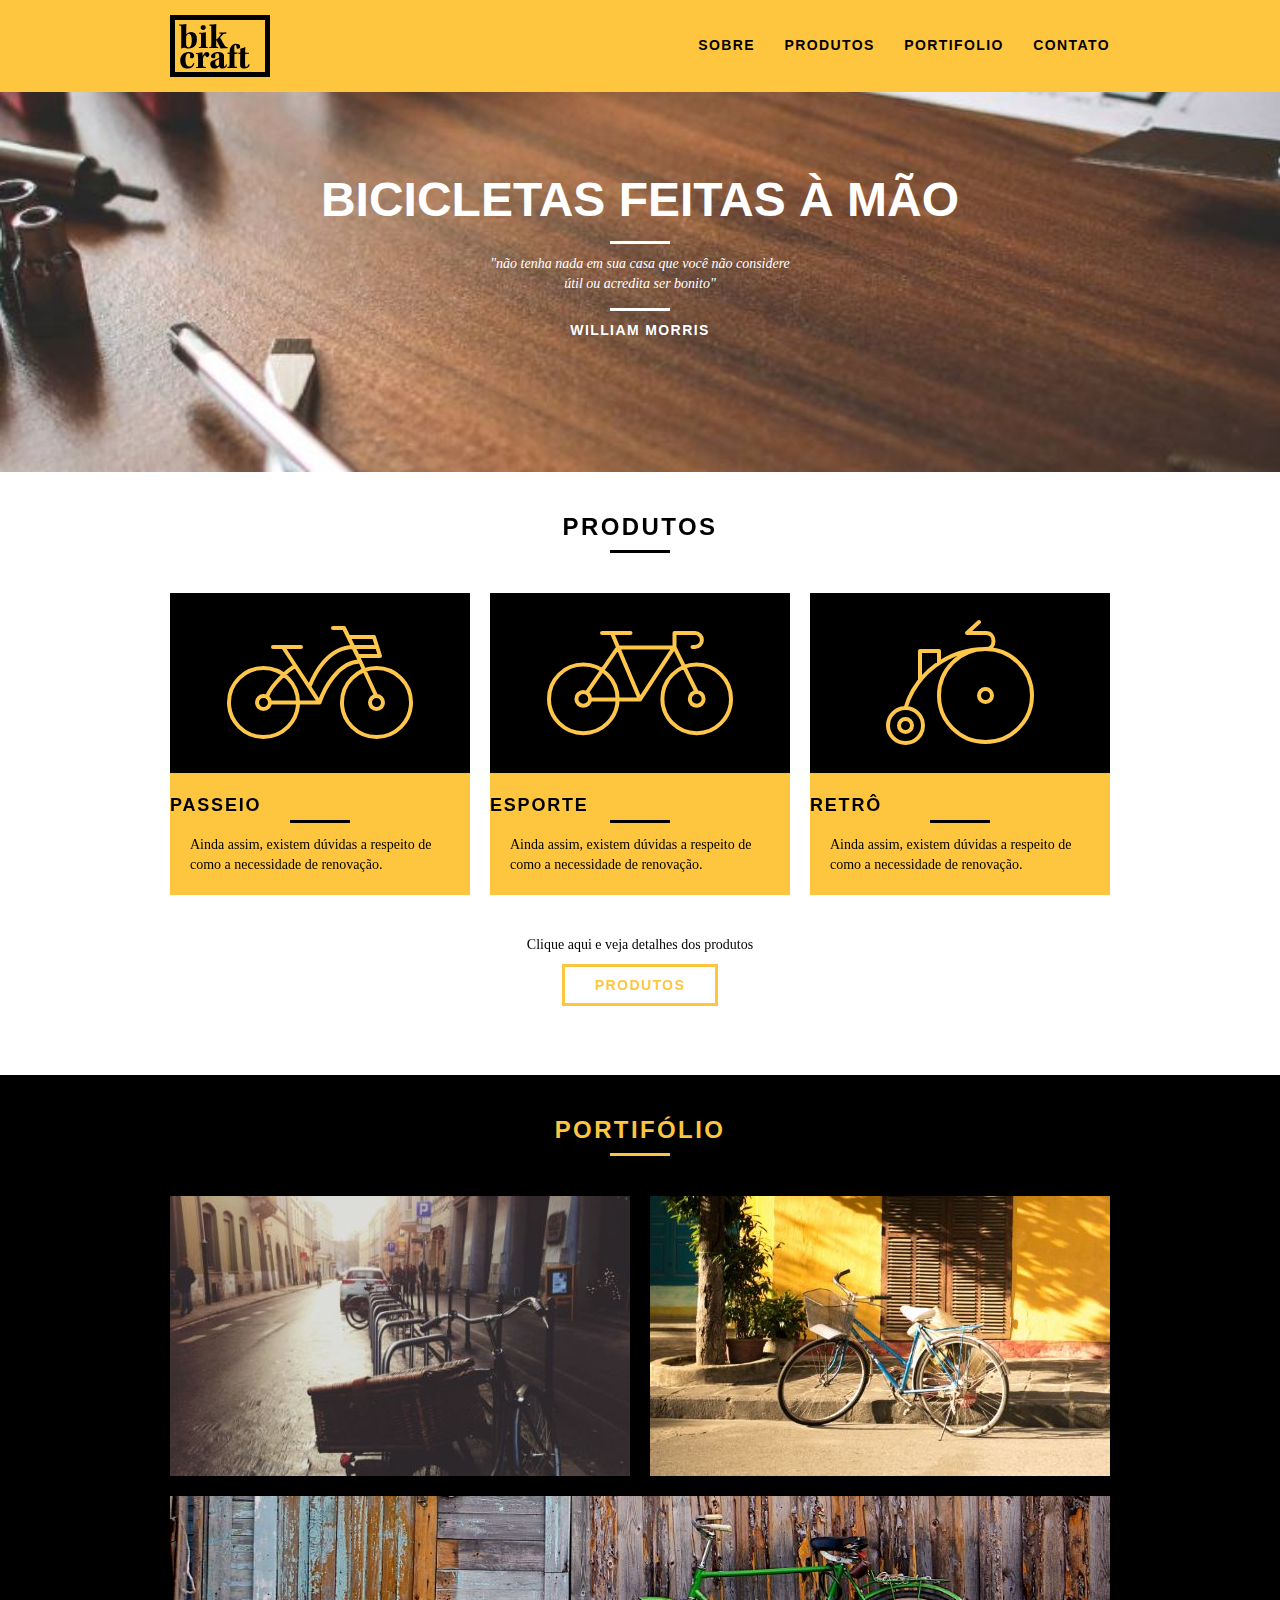
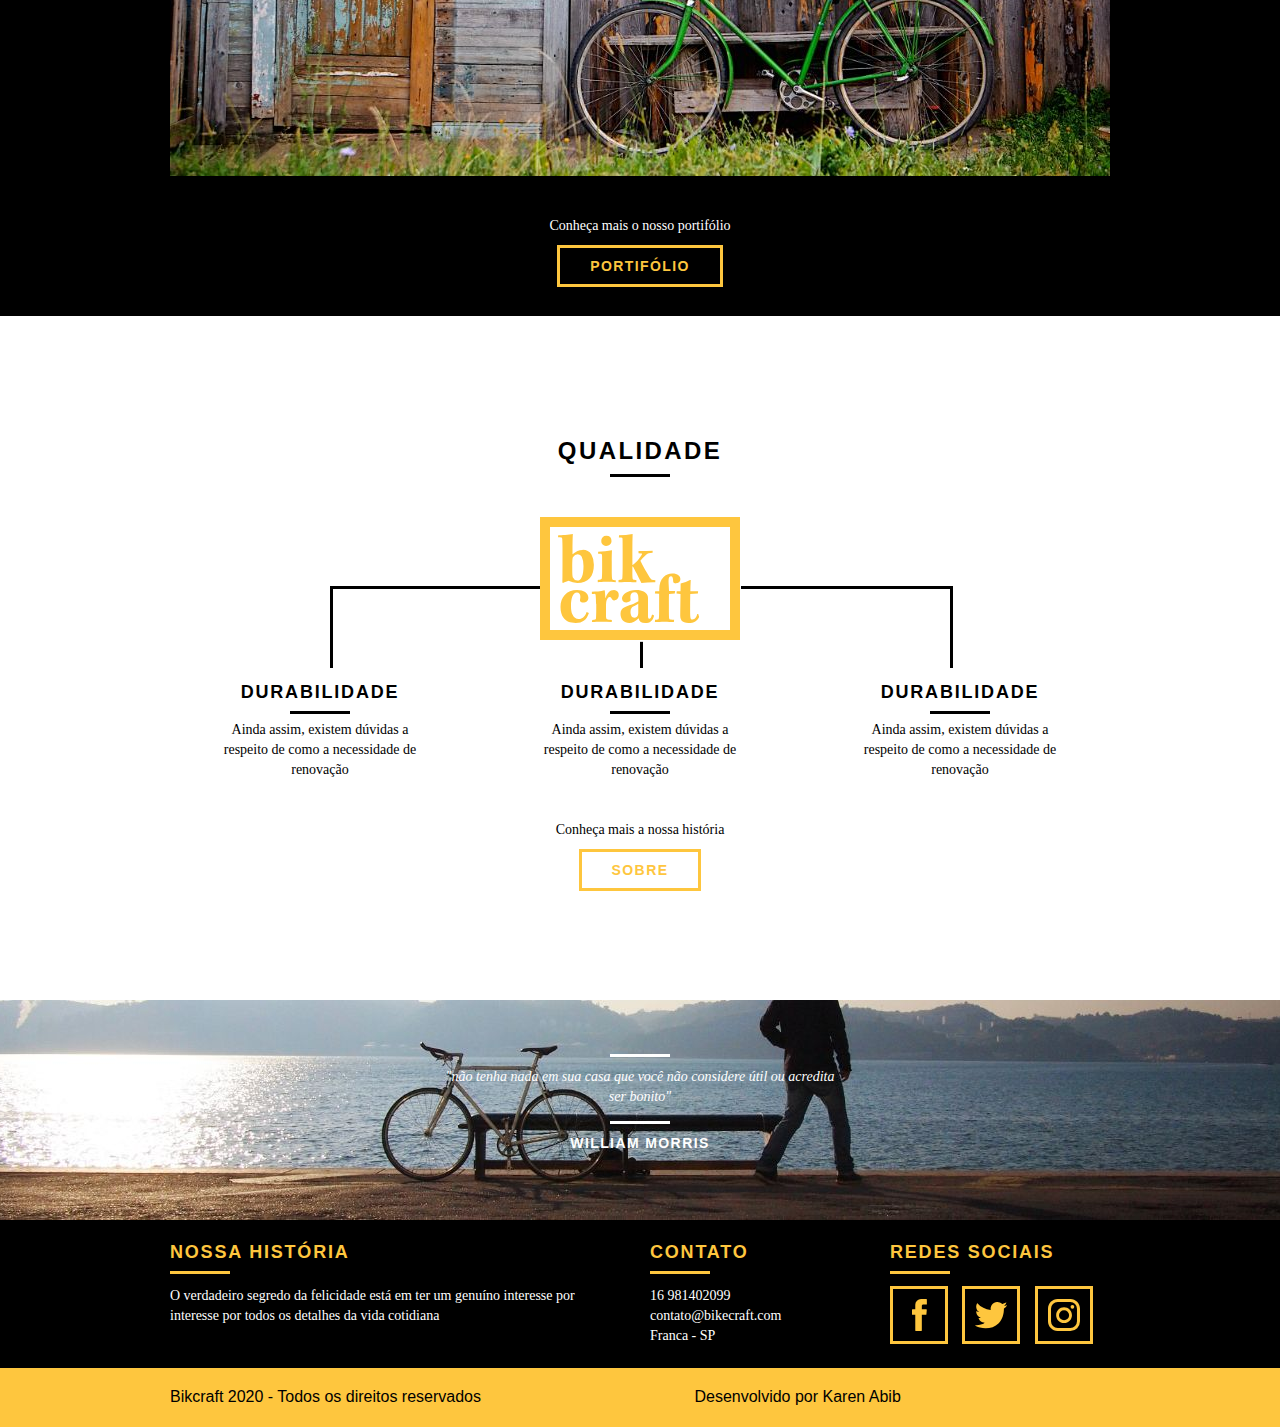
<file: index.html>
<!DOCTYPE html>
<html lang="pt-br">
<head>
    <meta charset="UTF-8">
    <meta name="viewport" content="width=device-width, initial-scale=1.0">
    <title>Bikcraft - Bicicletas Personalizadas</title>
    <meta name="description" content="Compre a sua bicicleta personalizada na Bikcraft. Possuímos modelos Passeio, Retrô e Esporte">

    <meta property="og:type" content="website">
    <meta property="og:title" content="Bikcraft - Bicicletas Personalizadas">
    <meta property="og:description" content="Compre a sua bicicleta personalizada na Bikcraft. Possuímos modelos Passeio, Retrô e Esporte">
    <meta property="og:url" content="http://bikcraft.com">
    <meta property="og:image" content="">

    <link rel="stylesheet" href="css/style.css">
    <script>document.documentElement.classList.add("js")</script>

    <link rel="shortcut icon" href="favicon.ico">

</head>
<body>
    <header class="header">
        <div class="container">
            <a href="index.html" class="grid-4">
                <img src="img/bikcraft.svg" alt="Bikcraft">
            </a>
            <nav class="header_menu grid-12">
                <ul>
                    <li><a href="sobre.html">Sobre</a></li>
                    <li><a href="produtos.html">Produtos</a></li>
                    <li><a href="portifolio.html">Portifolio</a></li>
                    <li><a href="contato.html">Contato</a></li>
                </ul>
            </nav>
        </div>
    </header>

    <section class="introducao"> 
        <div class="container">
            <h1 data-anime="400" class="fadeInDown">Bicicletas Feitas à Mão</h1>
            <blockquote data-anime="800" class="fadeInDown quote-externo">
                <p>"não tenha nada em sua casa que você não considere útil ou acredita ser bonito"</p>
                <cite>WILLIAM MORRIS</cite>
            </blockquote>
            <a data-anime="1200" href="produtos.html" class="btn">Orçamento</a>
        </div>
    </section>
    <section class="produtos container fadeInDown">
        <h2 class="subtitulo">Produtos</h2>
        <ul class="produtos_lista">

            <li class="grid-1-3">
                <div class="produtos_icone">
                <img src="img/produtos/passeio.svg"> 
                </div>
                <h3>Passeio</h3>
                <p>Ainda assim, existem dúvidas a respeito de como a necessidade de renovação.</p>       
            </li>

            <li class="grid-1-3">
                <div class="produtos_icone">
                <img src="img/produtos/esporte.svg"> 
                </div>
                <h3>Esporte</h3>
                <p>Ainda assim, existem dúvidas a respeito de como a necessidade de renovação.</p>       
            </li>

            <li class="grid-1-3">
                <div class="produtos_icone">
                <img src="img/produtos/retro.svg"> 
                </div>
                <h3>Retrô</h3>
                <p>Ainda assim, existem dúvidas a respeito de como a necessidade de renovação.</p>       
            </li>

        </ul>

        <div class="call">
            <p>Clique aqui e veja detalhes dos produtos</p>
            <a href="produtos.html" class="btn btn-preto">Produtos</a>
        </div>
    </section>

    <!--End of Products-->

    <section class="portifolio">
        <div class="container">
            <h2 class="subtitulo">Portifólio</h2>
            <ul class="portifolio_lista">
                <li class="grid-8"><img src="img/portifolio/foto1.jpg" alt="Bicicleta Retro"></li>
                <li class="grid-8"><img src="img/portifolio/foto2.jpg" alt="Bicicleta Passeio"></li>
                <li class="grid-16"><img src="img/portifolio/foto3.jpg" alt="Bicicleta Esporte"></li>
            </ul>
            <div class="call">
                <p>Conheça mais o nosso portifólio</p>
                <a href="portifolio.html" class="btn">Portifólio</a>
            </div>
        </div>

    </section>

    <!--Quality-->

    <section class="qualidade">
        <div class="qualidade container">
            <h2 class="subtitulo">Qualidade</h2>
            <img src="img/bikcraft-qualidade.svg" alt="Bikcraft">
            <ul class="qualidade_lista">
                <li class="grid-1-3">
                    <h3>Durabilidade</h3>
                    <p>Ainda assim, existem dúvidas a respeito de como a necessidade de renovação</p>
                </li>
                <li class="grid-1-3">
                    <h3>Durabilidade</h3>
                    <p>Ainda assim, existem dúvidas a respeito de como a necessidade de renovação</p>
                </li>
                <li class="grid-1-3">
                    <h3>Durabilidade</h3>
                    <p>Ainda assim, existem dúvidas a respeito de como a necessidade de renovação</p>
                </li>
            </ul>
            <div class="call">
                <p>Conheça mais a nossa história</p>
                <a href="sobre.html" class="btn btn-preto">Sobre</a>
            </div>
        </div>
    </section>

    <section class="quebra">
        
        <blockquote class="quote-externo container">
            <p>"não tenha nada em sua casa que você não considere útil ou acredita ser bonito"</p>
            <cite>WILLIAM MORRIS</cite>
        </blockquote>
    </section>

    <!--Footer-->

    <footer>
        <div class="footer">
            <div class="container">
                <div class="grid-8 footer_historia">
                <h3>Nossa História</h3>
                <p>O verdadeiro segredo da felicidade está em ter um genuíno interesse por interesse por todos os detalhes da vida cotidiana</p>
        </div>

        <div class="grid-4 footer_contato">
            <h3>Contato</h3>
            <ul>
                <li>16 981402099</li>
                <li>contato@bikecraft.com</li>
                <li>Franca - SP</li>
            </ul>
        </div>

        <div class="grid-4 footer_redes">
            <h3>Redes Sociais</h3>
            <ul>
                <li><a href="http://facebook.com" target="_blank"><img src="img/redes-sociais/facebook.svg" alt="Facebook Bikcraft"></a></li>
                <li><a href="http://twitter.com" target="_blank"><img src="img/redes-sociais/twitter.svg" alt="Twitter Bikcraft"></a></li>
                <li><a href="http://instagram.com" target="_blank"><img src="img/redes-sociais/instagram.svg" alt="Instagram Bikcraft"></a></li>
            </ul>
        </div>
    
        </div>
    </div>
    <div class="copy">
        <div class="container">
            <ul class="grid-16">
                <li>Bikcraft 2020 - Todos os direitos reservados</li>
                <li>Desenvolvido por Karen Abib</li>
            </ul>
        </div>
    </div>
    </footer>

    <script src="js/SimpleAnime.js"></script>
    <script src="js/SimpleSlide.js"></script>
    <script src="js/script.js"></script>
    
</body>
</html>
</file>
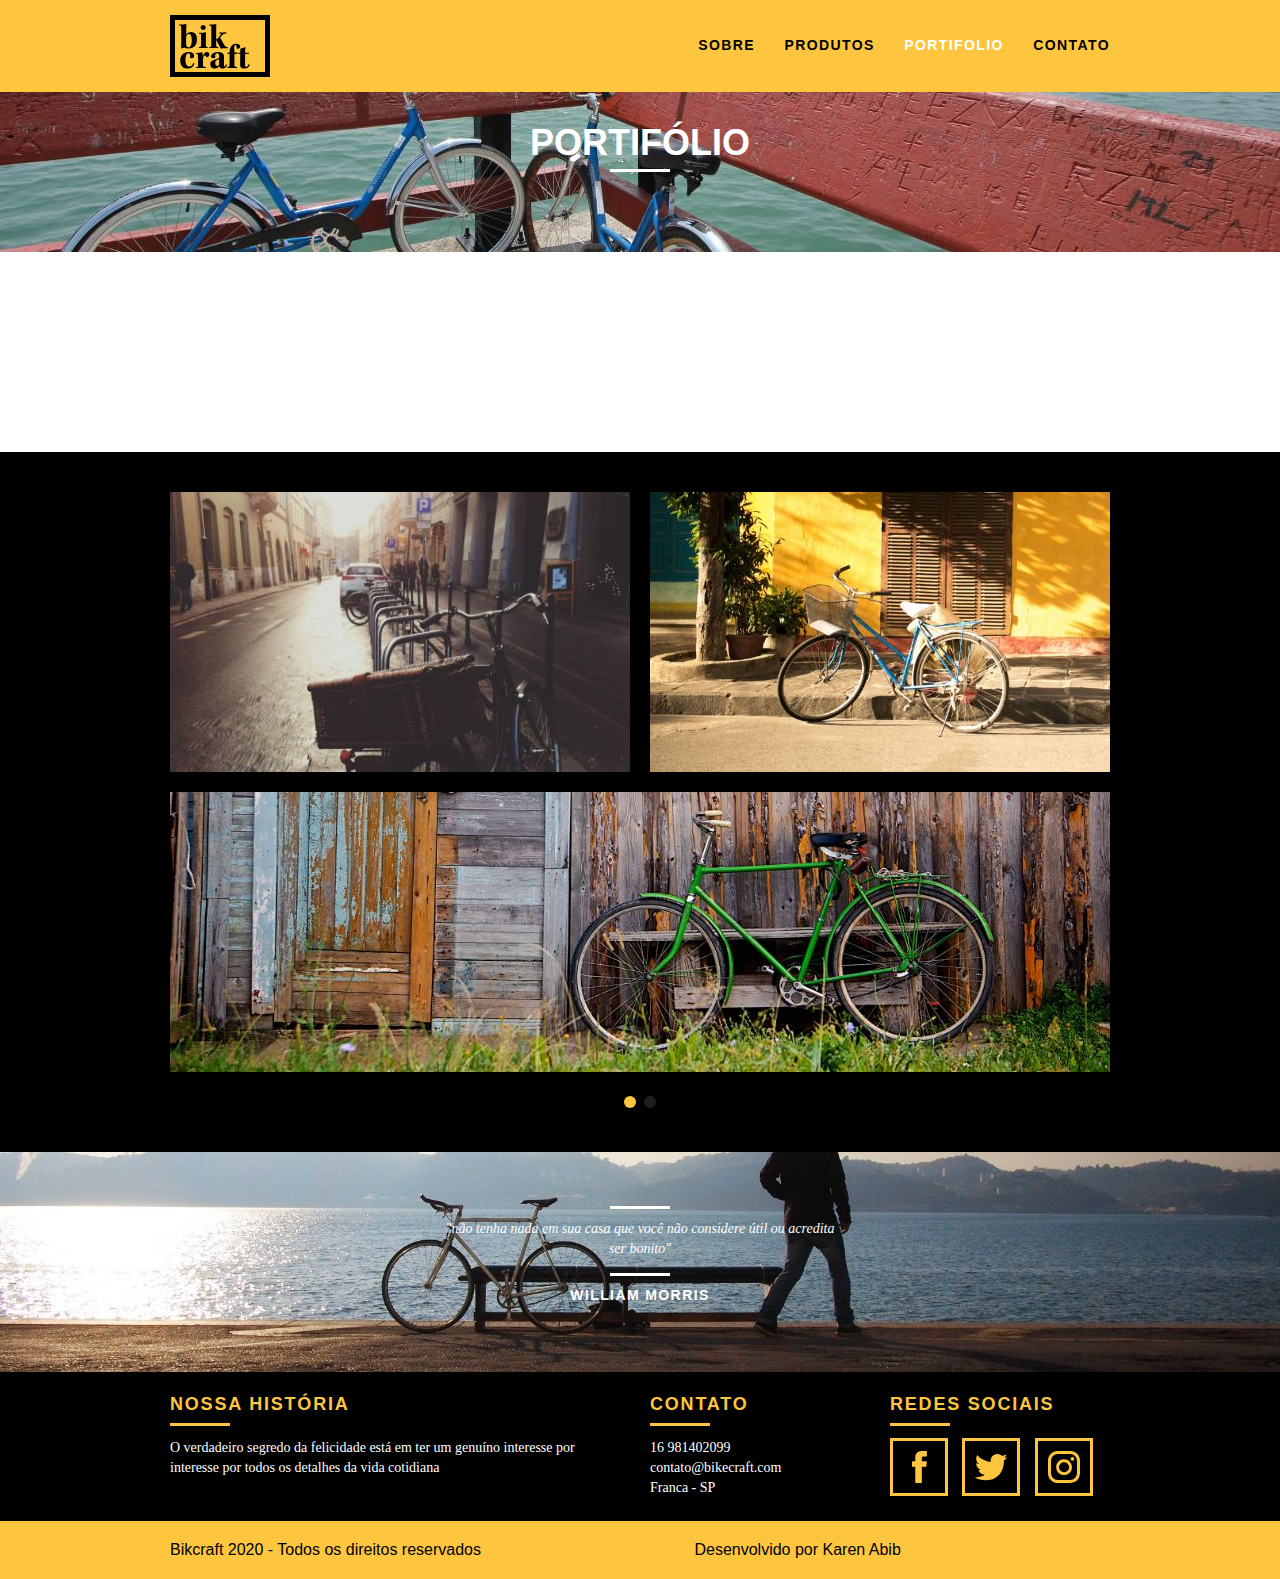
<file: portifolio.html>
<!DOCTYPE html>
<html lang="pt-br">
<head>
    <meta charset="UTF-8">
    <meta name="viewport" content="width=device-width, initial-scale=1.0">
    <title>Bikcraft - Portifólio</title>
 
    <link rel="stylesheet" href="css/style.css">
   
    <script>document.documentElement.classList.add("js")</script>
</head>
<body>
    <header class="header">
        <div class="container">
            <a href="index.html" class="grid-4">
                <img src="img/bikcraft.svg" alt="Bikcraft">
            </a>
            <nav class="header_menu grid-12">
                <ul>
                    <li><a href="sobre.html">Sobre</a></li>
                    <li><a href="produtos.html">Produtos</a></li>
                    <li><a href="portifolio.html" class="menu_ativo">Portifolio</a></li>
                    <li><a href="contato.html">Contato</a></li>
                </ul>
            </nav>
        </div>
    </header>

    <section class="introducao-interna interna_portifolio"> 
        <div class="container">
            <h1 data-anime="400" class="fadeInDown">Portifólio</h1>
            <p data-anime="800" class="fadeInDown"> Conheça os produtos que amamos mostrar</p>
        </div>
    </section>

    <section class="container" data-slide="quote" data-anime="1200" class="fadeInDown">
        <blockquote class="quote-clientes">
            <p>"No mundo atual, a contínua expansão de nossa atividade cumpre um papel essencial na formulação da gestão inovadora da qual fazemos parte."</p>
            <cite>Barbara Moss</cite>
        </blockquote>
        <blockquote class="quote-clientes">
            <p>"Lorem ipsum dolor sit amet consectetur adipisicing elit. Eligendi perferendis dignissimos eveniet modi velit impedit animi recusandae!"</p>
            <cite>João Silva</cite>
        </blockquote>
        <blockquote class="quote-clientes">
            <p>"lorem ipsum dolor sit amet, consectetur adip"</p>
            <cite>Joana Mar</cite>
        </blockquote>
    </section>

    <section class="portifolio">
        <div class="container" data-slide="portifolio">
            <ul class="portifolio_lista">
                <li class="grid-8"><img src="img/portifolio/foto1.jpg" alt="Bicicleta Retro"></li>
                <li class="grid-8"><img src="img/portifolio/foto2.jpg" alt="Bicicleta Passeio"></li>
                <li class="grid-16"><img src="img/portifolio/foto3.jpg" alt="Bicicleta Esporte"></li>
            </ul>
            <ul class="portifolio_lista">
                <li class="grid-8"><img src="img/portifolio/foto2.jpg" alt="Bicicleta Passeio"></li>
                <li class="grid-8"><img src="img/portifolio/foto1.jpg" alt="Bicicleta Retro"></li>
                <li class="grid-16"><img src="img/portifolio/foto3.jpg" alt="Bicicleta Esporte"></li>
            </ul>
        </div>
    </section>

    <section class="quebra">
        
        <blockquote class="quote-externo container">
            <p>"não tenha nada em sua casa que você não considere útil ou acredita ser bonito"</p>
            <cite>WILLIAM MORRIS</cite>
        </blockquote>
    </section>

    <footer>
        <div class="footer">
            <div class="container">
                <div class="grid-8 footer_historia">
                <h3>Nossa História</h3>
                <p>O verdadeiro segredo da felicidade está em ter um genuíno interesse por interesse por todos os detalhes da vida cotidiana</p>
        </div>

        <div class="grid-4 footer_contato">
            <h3>Contato</h3>
            <ul>
                <li>16 981402099</li>
                <li>contato@bikecraft.com</li>
                <li>Franca - SP</li>
            </ul>
        </div>

        <div class="grid-4 footer_redes">
            <h3>Redes Sociais</h3>
            <ul>
                <li><a href="http://facebook.com" target="_blank"><img src="img/redes-sociais/facebook.svg" alt="Facebook Bikcraft"></a></li>
                <li><a href="http://twitter.com" target="_blank"><img src="img/redes-sociais/twitter.svg" alt="Twitter Bikcraft"></a></li>
                <li><a href="http://instagram.com" target="_blank"><img src="img/redes-sociais/instagram.svg" alt="Instagram Bikcraft"></a></li>
            </ul>
        </div>
    
        </div>
    </div>
    <div class="copy">
        <div class="container">
            <ul class="grid-16">
                <li>Bikcraft 2020 - Todos os direitos reservados</li>
                <li>Desenvolvido por Karen Abib</li>
            </ul>
        </div>
    </div>
    </footer>
    <script src="js/SimpleAnime.js"></script>
    <script src="js/SimpleSlide.js"></script>
    <script src="js/script.js"></script>
    

    
</body>
</html>
</file>
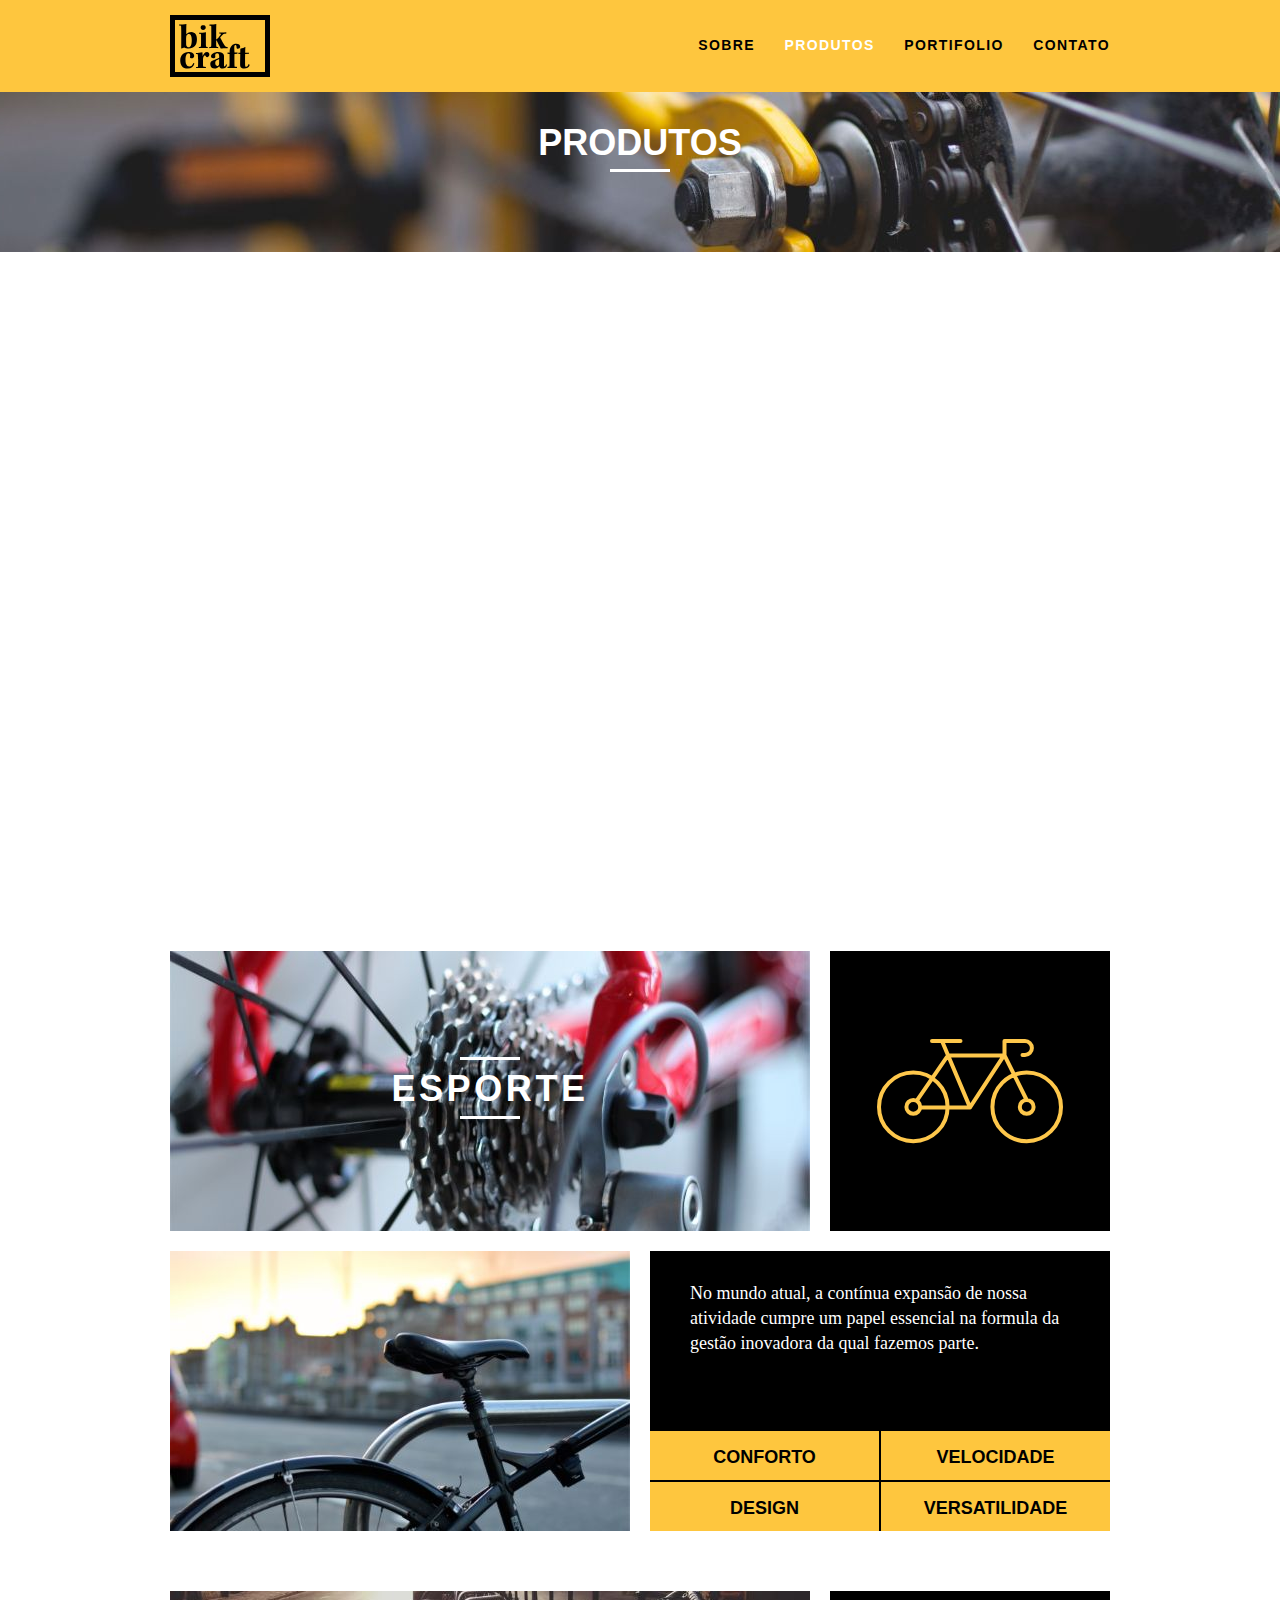
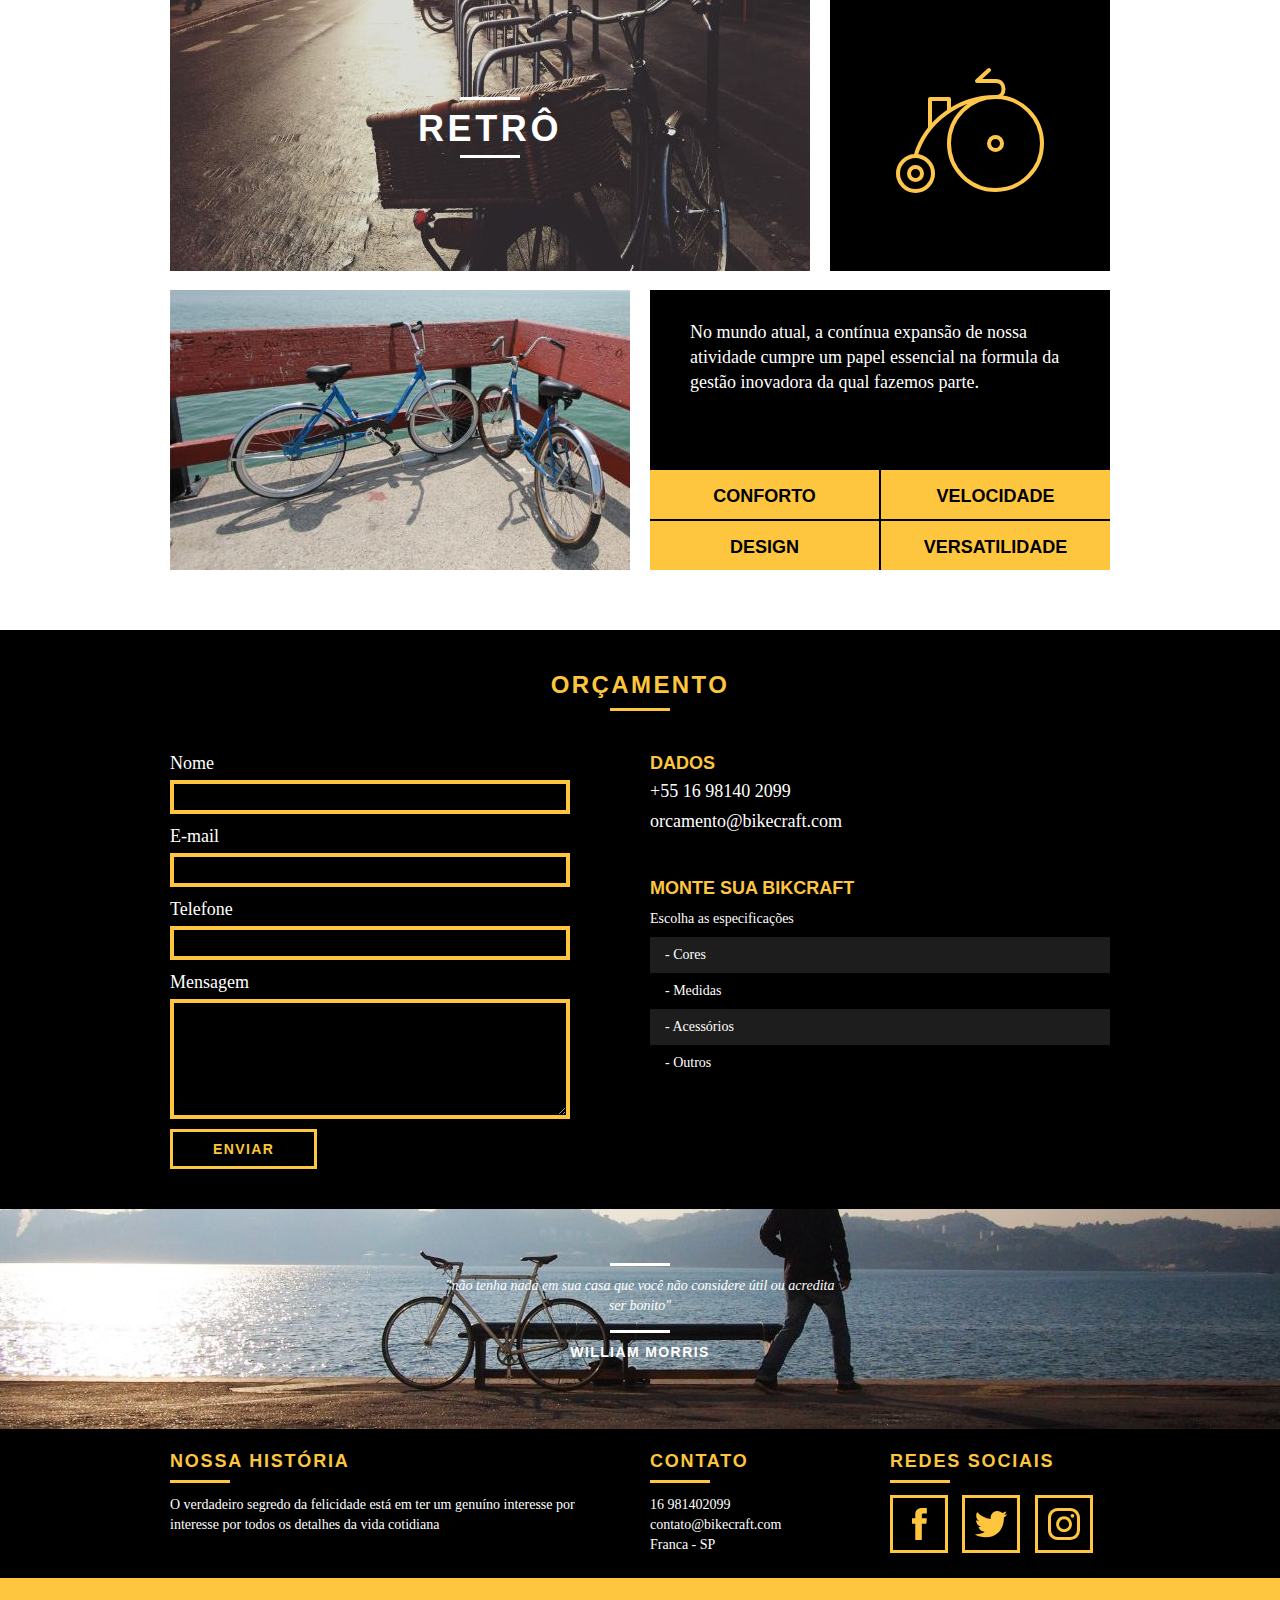
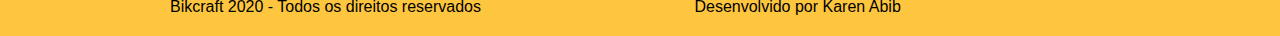
<file: produtos.html>
<!DOCTYPE html>
<html lang="pt-br">
<head>
    <meta charset="UTF-8">
    <meta name="viewport" content="width=device-width, initial-scale=1.0">
    <title>Bikcraft - Produtos</title>
    <link rel="stylesheet" href="css/style.css">
 
    <script>document.documentElement.classList.add("js")</script>

    <link rel="shortcut icon" href="favicon.ico">
    
</head>
<body>
    <header class="header">
        <div class="container">
            <a href="index.html" class="grid-4">
                <img src="img/bikcraft.svg" alt="Bikcraft">
            </a>
            <nav class="header_menu grid-12">
                <ul>
                    <li><a href="sobre.html">Sobre</a></li>
                    <li><a href="produtos.html" class="menu_ativo">Produtos</a></li>
                    <li><a href="portifolio.html">Portifolio</a></li>
                    <li><a href="contato.html">Contato</a></li>
                </ul>
            </nav>
        </div>
    </header>

    <section class="introducao-interna interna_produtos"> 
        <div class="container">
            <h1 data-anime="400" class="fadeInDown">Produtos</h1>
            <p data-anime="800" class="fadeInDown"> Conheça todos os nossos produtos</p>
        </div>
    </section>

    <!--Section Passeio-->
    <section class="container produto_item fadeInDown" data-anime="1200">
        <div class="grid-11"><img src="img/produtos/bikcraft-passeio-1.jpg" alt="Bikcraft Passeio"><h2>Passeio</h2></div>
        <div class="grid-5 produto_icone"><img src="img/produtos/passeio.svg"></div>
        <div class="grid-8"><img src="img/produtos/bikecraft-passeio-2.jpg" alt="Bikcraft Passeio 2"></div>
        <div class="grid-8 produto_info"><p>No mundo atual, a contínua expansão de nossa atividade cumpre um papel essencial na formula da gestão inovadora da qual fazemos parte.</p>
        <ul>
            <li>Conforto</li>
            <li>Velocidade</li>
            <li>Design</li>
            <li>Versatilidade</li>
        </ul>
        </div>
    </section>

    <!--Section Esporte-->
    <section class="container produto_item">
        <div class="grid-11"><img src="img/produtos/bikcraft-esporte-1.jpg" alt="Bikcraft Esporte"><h2>Esporte</h2></div>
        <div class="grid-5 produto_icone"><img src="img/produtos/esporte.svg"></div>
        <div class="grid-8"><img src="img/produtos/bikecraft-esporte-2.jpg" alt="Bikcraft Esporte 2"></div>
        <div class="grid-8 produto_info"><p>No mundo atual, a contínua expansão de nossa atividade cumpre um papel essencial na formula da gestão inovadora da qual fazemos parte.</p>
        <ul>
            <li>Conforto</li>
            <li>Velocidade</li>
            <li>Design</li>
            <li>Versatilidade</li>
        </ul>
        </div>
    </section>

    <!--Section Retrô-->
    <section class="container produto_item">
        <div class="grid-11"><img src="img/produtos/bikcraft-retro-1.jpg" alt="Bikcraft Retrô"><h2>Retrô</h2></div>
        <div class="grid-5 produto_icone"><img src="img/produtos/retro.svg"></div>
        <div class="grid-8"><img src="img/produtos/bikecraft-retro-2.jpg" alt="Bikcraft Retrô 2"></div>
        <div class="grid-8 produto_info"><p>No mundo atual, a contínua expansão de nossa atividade cumpre um papel essencial na formula da gestão inovadora da qual fazemos parte.</p>
        <ul>
            <li>Conforto</li>
            <li>Velocidade</li>
            <li>Design</li>
            <li>Versatilidade</li>
        </ul>
        </div>
    </section>

    <section class="orcamento">
        <div class="container">
            <h2 class="subtitulo">Orçamento</h2>
            <form id="form_orcamento" class="form grid-8">
                <label for="nome">Nome</label>
                <input type="text" id="nome">
                <label for="email">E-mail</label>
                <input type="text" id="email">
                <label for="Telefone">Telefone</label>
                <input type="text" id="telefone">
                <label for="mensagem">Mensagem</label>
                <textarea id="mensagem"></textarea>
                <button type="submit" class="btn">Enviar</button>
            </form>
            <div class="orcamento_dados grid-8">
            <h3>Dados</h3>
            <span>+55 16 98140 2099</span>
            <span class="dados_email">orcamento@bikecraft.com</span>
            <h3>Monte sua Bikcraft</h3>
            <p>Escolha as especificações</p>
            <ul>
                <li>- Cores</li>
                <li>- Medidas</li>
                <li>- Acessórios</li>
                <li>- Outros</li>
            </ul>
            </div>

        </div>
    </section>
    
    
    <section class="quebra">
        
        <blockquote class="quote-externo container">
            <p>"não tenha nada em sua casa que você não considere útil ou acredita ser bonito"</p>
            <cite>WILLIAM MORRIS</cite>
        </blockquote>
    </section>

    <footer>
        <div class="footer">
            <div class="container">
                <div class="grid-8 footer_historia">
                <h3>Nossa História</h3>
                <p>O verdadeiro segredo da felicidade está em ter um genuíno interesse por interesse por todos os detalhes da vida cotidiana</p>
        </div>

        <div class="grid-4 footer_contato">
            <h3>Contato</h3>
            <ul>
                <li>16 981402099</li>
                <li>contato@bikecraft.com</li>
                <li>Franca - SP</li>
            </ul>
        </div>

        <div class="grid-4 footer_redes">
            <h3>Redes Sociais</h3>
            <ul>
                <li><a href="http://facebook.com" target="_blank"><img src="img/redes-sociais/facebook.svg" alt="Facebook Bikcraft"></a></li>
                <li><a href="http://twitter.com" target="_blank"><img src="img/redes-sociais/twitter.svg" alt="Twitter Bikcraft"></a></li>
                <li><a href="http://instagram.com" target="_blank"><img src="img/redes-sociais/instagram.svg" alt="Instagram Bikcraft"></a></li>
            </ul>
        </div>
    
        </div>
    </div>
    <div class="copy">
        <div class="container">
            <ul class="grid-16">
                <li>Bikcraft 2020 - Todos os direitos reservados</li>
                <li>Desenvolvido por Karen Abib</li>
            </ul>
        </div>
    </div>
    </footer>
    <script src="js/simple-form.js"></script>
    <script src="js/SimpleAnime.js"></script>
    <script src="js/SimpleSlide.js"></script>
    <script src="js/script.js"></script>
    
    
</body>
</html>
</file>
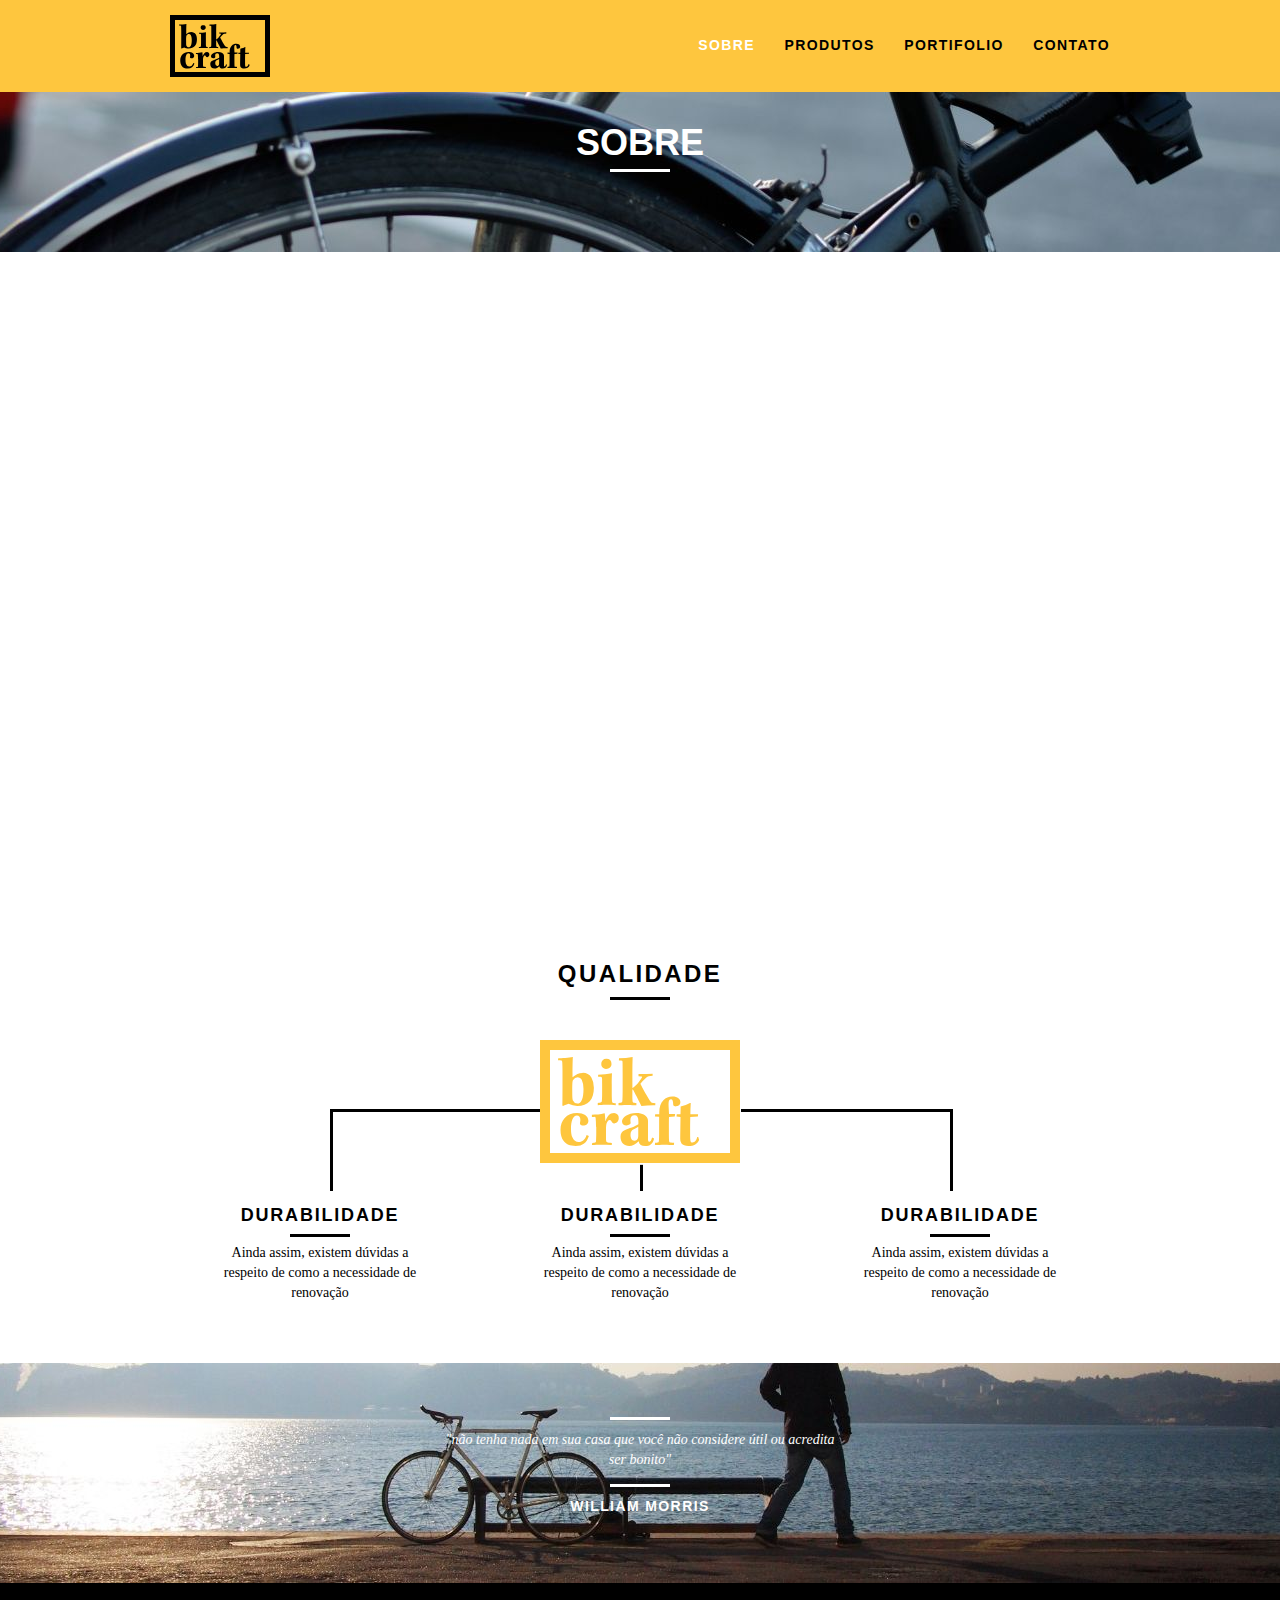
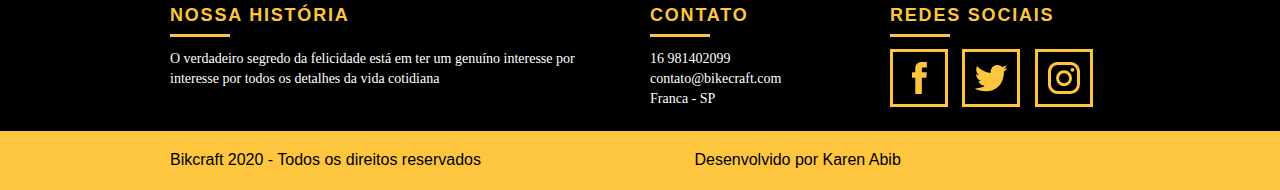
<file: sobre.html>
<!DOCTYPE html>
<html lang="pt-br">
<head>
    <meta charset="UTF-8">
    <meta name="viewport" content="width=device-width, initial-scale=1.0">
    <title>Bikcraft - Sobre</title>
  
    <link rel="stylesheet" href="css/style.css">
  
    <script>document.documentElement.classList.add("js")</script>

    <link rel="shortcut icon" href="favicon.ico">
    
</head>
<body>
    <header class="header">
        <div class="container">
            <a href="index.html" class="grid-4">
                <img src="img/bikcraft.svg" alt="Bikcraft">
            </a>
            <nav class="header_menu grid-12">
                <ul>
                    <li><a href="sobre.html" class="menu_ativo">Sobre</a></li>
                    <li><a href="produtos.html">Produtos</a></li>
                    <li><a href="portifolio.html">Portifolio</a></li>
                    <li><a href="contato.html">Contato</a></li>
                </ul>
            </nav>
        </div>
    </header>

    <section class="introducao-interna interna_sobre"> 
        <div class="container">
            <h1 data-anime="400" class="fadeInDown">Sobre</h1>
            <p data-anime="800"> Conheça mais sobre a Bikcraft</p>
        </div>
    </section>

    <section class="missao_sobre container fadeInDown" data-anime="1200">
        <div class="grid-10">
            <h2 class="subtitulo-interno">História, Missão e Visão</h2>
            <p>No mundo atual, a contínua expansão de nossa atividade cumpre um papel essencial na formulação da gestão inovadora da qual fazemos parte da qual fazemos parte.</p>
            <p>No mundo atual, a contínua expansão de nossa atividade cumpre um papel essencial na formulação da gestão inovadora da qual fazemos parte da qual fazemos parte.</p>
        </div>
        <div class="grid-6">
            <h2 class="subtitulo-interno">Valores</h2>
            <ul>
                <li>- Qualidade no processo</li>
                <li>- Foco no cliente sem perder a diversão</li>
                <li>- Preservar a natureza com sustentabilidade</li>
                <li>- Processo inventivo </li>
            </ul>
        </div>

        <div class="grid-16 foto-equipe">
            <img src="img/equipe-bikecraft.jpg" alt="Equipe Bikcraft">
        </div>
    </section>
    
   

    <!--Quality-->

    <section class="qualidade container">
            <h3 class="subtitulo">Qualidade</h3>
            <img src="img/bikcraft-qualidade.svg" alt="Bikcraft">
            <ul class="qualidade_lista">
                <li class="grid-1-3">
                    <h3>Durabilidade</h3>
                    <p>Ainda assim, existem dúvidas a respeito de como a necessidade de renovação</p>
                </li>
                <li class="grid-1-3">
                    <h3>Durabilidade</h3>
                    <p>Ainda assim, existem dúvidas a respeito de como a necessidade de renovação</p>
                </li>
                <li class="grid-1-3">
                    <h3>Durabilidade</h3>
                    <p>Ainda assim, existem dúvidas a respeito de como a necessidade de renovação</p>
                </li>
            </ul>
    </section>

    <section class="quebra">
        
        <blockquote class="quote-externo container">
            <p>"não tenha nada em sua casa que você não considere útil ou acredita ser bonito"</p>
            <cite>WILLIAM MORRIS</cite>
        </blockquote>
    </section>

    <footer>
        <div class="footer">
            <div class="container">
                <div class="grid-8 footer_historia">
                <h3>Nossa História</h3>
                <p>O verdadeiro segredo da felicidade está em ter um genuíno interesse por interesse por todos os detalhes da vida cotidiana</p>
        </div>

        <div class="grid-4 footer_contato">
            <h3>Contato</h3>
            <ul>
                <li>16 981402099</li>
                <li>contato@bikecraft.com</li>
                <li>Franca - SP</li>
            </ul>
        </div>

        <div class="grid-4 footer_redes">
            <h3>Redes Sociais</h3>
            <ul>
                <li><a href="http://facebook.com" target="_blank"><img src="img/redes-sociais/facebook.svg" alt="Facebook Bikcraft"></a></li>
                <li><a href="http://twitter.com" target="_blank"><img src="img/redes-sociais/twitter.svg" alt="Twitter Bikcraft"></a></li>
                <li><a href="http://instagram.com" target="_blank"><img src="img/redes-sociais/instagram.svg" alt="Instagram Bikcraft"></a></li>
            </ul>
        </div>
    
        </div>
    </div>
    <div class="copy">
        <div class="container">
            <ul class="grid-16">
                <li>Bikcraft 2020 - Todos os direitos reservados</li>
                <li>Desenvolvido por Karen Abib</li>
            </ul>
        </div>
    </div>
    </footer>
    <script src="js/SimpleAnime.js"></script>
    <script src="js/SimpleSlide.js"></script>
    <script src="js/script.js"></script>
    
    
</body>
</html>
</file>
<file: css/style.css>
/*! normalize.css v8.0.1 | MIT License | github.com/necolas/normalize.css */

/* Document
   ========================================================================== */

/**
 * 1. Correct the line height in all browsers.
 * 2. Prevent adjustments of font size after orientation changes in iOS.
 */

 html {
    line-height: 1.15; /* 1 */
    -webkit-text-size-adjust: 100%; /* 2 */
  }
  
  /* Sections
     ========================================================================== */
  
  /**
   * Remove the margin in all browsers.
   */
  
  body {
    margin: 0;
  }
  
  /**
   * Render the `main` element consistently in IE.
   */
  
  main {
    display: block;
  }
  
  /**
   * Correct the font size and margin on `h1` elements within `section` and
   * `article` contexts in Chrome, Firefox, and Safari.
   */
  
  h1 {
    font-size: 2em;
    margin: 0.67em 0;
  }
  
  /* Grouping content
     ========================================================================== */
  
  /**
   * 1. Add the correct box sizing in Firefox.
   * 2. Show the overflow in Edge and IE.
   */
  
  hr {
    box-sizing: content-box; /* 1 */
    height: 0; /* 1 */
    overflow: visible; /* 2 */
  }
  
  /**
   * 1. Correct the inheritance and scaling of font size in all browsers.
   * 2. Correct the odd `em` font sizing in all browsers.
   */
  
  pre {
    font-family: monospace, monospace; /* 1 */
    font-size: 1em; /* 2 */
  }
  
  /* Text-level semantics
     ========================================================================== */
  
  /**
   * Remove the gray background on active links in IE 10.
   */
  
  a {
    background-color: transparent;
  }
  
  /**
   * 1. Remove the bottom border in Chrome 57-
   * 2. Add the correct text decoration in Chrome, Edge, IE, Opera, and Safari.
   */
  
  abbr[title] {
    border-bottom: none; /* 1 */
    text-decoration: underline; /* 2 */
    text-decoration: underline dotted; /* 2 */
  }
  
  /**
   * Add the correct font weight in Chrome, Edge, and Safari.
   */
  
  b,
  strong {
    font-weight: bolder;
  }
  
  /**
   * 1. Correct the inheritance and scaling of font size in all browsers.
   * 2. Correct the odd `em` font sizing in all browsers.
   */
  
  code,
  kbd,
  samp {
    font-family: monospace, monospace; /* 1 */
    font-size: 1em; /* 2 */
  }
  
  /**
   * Add the correct font size in all browsers.
   */
  
  small {
    font-size: 80%;
  }
  
  /**
   * Prevent `sub` and `sup` elements from affecting the line height in
   * all browsers.
   */
  
  sub,
  sup {
    font-size: 75%;
    line-height: 0;
    position: relative;
    vertical-align: baseline;
  }
  
  sub {
    bottom: -0.25em;
  }
  
  sup {
    top: -0.5em;
  }
  
  /* Embedded content
     ========================================================================== */
  
  /**
   * Remove the border on images inside links in IE 10.
   */
  
  img {
    border-style: none;
  }
  
  /* Forms
     ========================================================================== */
  
  /**
   * 1. Change the font styles in all browsers.
   * 2. Remove the margin in Firefox and Safari.
   */
  
  button,
  input,
  optgroup,
  select,
  textarea {
    font-family: inherit; /* 1 */
    font-size: 100%; /* 1 */
    line-height: 1.15; /* 1 */
    margin: 0; /* 2 */
  }
  
  /**
   * Show the overflow in IE.
   * 1. Show the overflow in Edge.
   */
  
  button,
  input { /* 1 */
    overflow: visible;
  }
  
  /**
   * Remove the inheritance of text transform in Edge, Firefox, and IE.
   * 1. Remove the inheritance of text transform in Firefox.
   */
  
  button,
  select { /* 1 */
    text-transform: none;
  }
  
  /**
   * Correct the inability to style clickable types in iOS and Safari.
   */
  
  button,
  [type="button"],
  [type="reset"],
  [type="submit"] {
    -webkit-appearance: button;
  }
  
  /**
   * Remove the inner border and padding in Firefox.
   */
  
  button::-moz-focus-inner,
  [type="button"]::-moz-focus-inner,
  [type="reset"]::-moz-focus-inner,
  [type="submit"]::-moz-focus-inner {
    border-style: none;
    padding: 0;
  }
  
  /**
   * Restore the focus styles unset by the previous rule.
   */
  
  button:-moz-focusring,
  [type="button"]:-moz-focusring,
  [type="reset"]:-moz-focusring,
  [type="submit"]:-moz-focusring {
    outline: 1px dotted ButtonText;
  }
  
  /**
   * Correct the padding in Firefox.
   */
  
  fieldset {
    padding: 0.35em 0.75em 0.625em;
  }
  
  /**
   * 1. Correct the text wrapping in Edge and IE.
   * 2. Correct the color inheritance from `fieldset` elements in IE.
   * 3. Remove the padding so developers are not caught out when they zero out
   *    `fieldset` elements in all browsers.
   */
  
  legend {
    box-sizing: border-box; /* 1 */
    color: inherit; /* 2 */
    display: table; /* 1 */
    max-width: 100%; /* 1 */
    padding: 0; /* 3 */
    white-space: normal; /* 1 */
  }
  
  /**
   * Add the correct vertical alignment in Chrome, Firefox, and Opera.
   */
  
  progress {
    vertical-align: baseline;
  }
  
  /**
   * Remove the default vertical scrollbar in IE 10+.
   */
  
  textarea {
    overflow: auto;
  }
  
  /**
   * 1. Add the correct box sizing in IE 10.
   * 2. Remove the padding in IE 10.
   */
  
  [type="checkbox"],
  [type="radio"] {
    box-sizing: border-box; /* 1 */
    padding: 0; /* 2 */
  }
  
  /**
   * Correct the cursor style of increment and decrement buttons in Chrome.
   */
  
  [type="number"]::-webkit-inner-spin-button,
  [type="number"]::-webkit-outer-spin-button {
    height: auto;
  }
  
  /**
   * 1. Correct the odd appearance in Chrome and Safari.
   * 2. Correct the outline style in Safari.
   */
  
  [type="search"] {
    -webkit-appearance: textfield; /* 1 */
    outline-offset: -2px; /* 2 */
  }
  
  /**
   * Remove the inner padding in Chrome and Safari on macOS.
   */
  
  [type="search"]::-webkit-search-decoration {
    -webkit-appearance: none;
  }
  
  /**
   * 1. Correct the inability to style clickable types in iOS and Safari.
   * 2. Change font properties to `inherit` in Safari.
   */
  
  ::-webkit-file-upload-button {
    -webkit-appearance: button; /* 1 */
    font: inherit; /* 2 */
  }
  
  /* Interactive
     ========================================================================== */
  
  /*
   * Add the correct display in Edge, IE 10+, and Firefox.
   */
  
  details {
    display: block;
  }
  
  /*
   * Add the correct display in all browsers.
   */
  
  summary {
    display: list-item;
  }
  
  /* Misc
     ========================================================================== */
  
  /**
   * Add the correct display in IE 10+.
   */
  
  template {
    display: none;
  }
  
  /**
   * Add the correct display in IE 10.
   */
  
  [hidden] {
    display: none;
  }

  /* ==========================================================================
   Reset
   ========================================================================== */

/**
 * Remove anchor text-decoration
 */ 

 a {
	text-decoration: none;
}

/**
 * Remove list-style
 */ 

ol, ul {
	list-style: none;
}

html, body, div, span, iframe, h1, h2, h3, h4, h5, h6, p, blockquote, a, em, img, dl, dt, dd, ol, ul, li, fieldset, form, label, legend, article, footer, header, nav, section, main {
	margin: 0;
	padding: 0;
	border: 0;
	vertical-align: baseline;
}

h1, h2, h3, h4, h5, h6, p, a, ul {
	font-size: 1em;
	font-weight: normal;
}

*, *:before, *:after {
    -webkit-box-sizing: border-box; 
    -moz-box-sizing: border-box; 
    box-sizing: border-box;
  }
  
  .container {
      width: 960px;
      margin: 0 auto;
      padding: 0px;
      position: relative;
  }
  
  .container:after, .container:before {
      content: " ";
      display: table;
  }
  
  .container:after {
      clear: both;
  }
  
  .grid-1, .grid-2, .grid-3, .grid-4, .grid-5, .grid-6, .grid-7, .grid-8, .grid-9, .grid-10, .grid-11, .grid-12, .grid-13, .grid-14, .grid-15, .grid-16, .grid-1-3 {
      float: left;
      margin-left: 10px;
      margin-right: 10px;
  }
  
  .grid-1 	{width: 40px;}
  .grid-2 	{width: 100px;}
  .grid-3 	{width: 160px;}
  .grid-4 	{width: 220px;}
  .grid-5 	{width: 280px;}
  .grid-6 	{width: 340px;}
  .grid-7 	{width: 400px;}
  .grid-8 	{width: 460px;}
  .grid-9 	{width: 520px;}
  .grid-10 	{width: 580px;}
  .grid-11 	{width: 640px;}
  .grid-12 	{width: 700px;}
  .grid-13 	{width: 760px;}
  .grid-14 	{width: 820px;}
  .grid-15 	{width: 880px;}
  .grid-16 	{width: 940px;}
  .grid-1-3	{width: 300px;}

  @media only screen and (min-width: 788px) and (max-width: 979px) {
    .container {
        width: 768px;
    }

    .grid-1 	{width: 28px;}
    .grid-2 	{width: 76px;}
    .grid-3 	{width: 124px;}
    .grid-4 	{width: 172px;}
    .grid-5 	{width: 220px;}
    .grid-6 	{width: 268px;}
    .grid-7 	{width: 316px;}
    .grid-8 	{width: 364px;}
    .grid-9 	{width: 412px;}
    .grid-10 	{width: 460px;}
    .grid-11 	{width: 508px;}
    .grid-12 	{width: 556px;}
    .grid-13 	{width: 604px;}
    .grid-14 	{width: 652px;}
    .grid-15 	{width: 700px;}
    .grid-16 	{width: 748px;}
    .grid-1-3	{width: 236px;}
  }

  @media only screen and (max-width: 787px) {
      .container {
          width: 300px;
      }

      .grid-1, .grid-2, .grid-3, .grid-4, .grid-5, .grid-6, .grid-7, .grid-8, .grid-9, .grid-10, .grid-11, .grid-12, .grid-13, .grid-14, .grid-15, .grid-16, .grid-1-3 {
          width: 300px;
          margin-bottom: 20px;
          float: none;
        }
  }



/* General styles*/

body {
    font-family: Arial, Helvetica, sans-serif;
}

p {
    font-family: Georgia, "Times New Roman", serif;
    font-size: 14px;
    line-height: 20px;
}

img {
    display: block;
    max-width: 100%;
}

.btn {
    border: 3px solid #fec63e;
    padding: 10px 30px;
    color: #fec63e;
    font-size: 14px;
    line-height: 20px;
    text-transform: uppercase;
    font-weight: bold;
    letter-spacing: .1em;
}

.btn:hover {
    color: #fff;
    border-color: #fff;
}

.btn.btn-preto:hover {
    color: #000;
    border-color: #000;
}

.subtitulo {
    font-weight: bold;
    line-height: 30px;
    font-size: 24px;
    letter-spacing:.1em;
    color: #000;
    text-transform: uppercase;
    text-align: center;
    margin-bottom: 40px;
}

.subtitulo:after {
    content:"";
    display: block;
    width: 60px;
    height: 3px;
    background: #000;
    margin: 8px auto;
}

.subtitulo-interno {
    font-weight: bold;
    line-height: 30px;
    font-size: 24px;
    letter-spacing:.1em;
    color: #000;
    text-transform: uppercase;
    margin-bottom: 20px;
}

.subtitulo-interno:after {
    content:"";
    display: block;
    width: 60px;
    height: 3px;
    background: #000;
    margin: 8px 0;
}

/*Genereal Introduction*/
.introducao-interna {
    width: 100%;
    margin-top: 92px;
    height: 160px;
    background-size: cover;
    text-align: center;
    color: #fff;
    padding-top: 30px;
}

.introducao-interna h1 {
    font-size: 36px;
    color: #fff;
    font-weight: bold;
    text-transform: uppercase;
}

.introducao-interna h1:after{
    content:"";
    display: block;
    width: 60px;
    height: 3px;
    background: #fff;
    margin: 6px auto 10px auto;
}

/* header */

.header {
    position: fixed;
    top: 0;
    width: 100%;
    background: #fec63e;
    padding: 15px 0;
    z-index: 10;
}

.header_menu {
    text-align: right;
}

.header_menu ul li {
    display: inline-block;
    margin-left: 25px;
    margin-top: 20px;
}

.header_menu ul li a {
    color: #000;
    font-weight: bold;
    text-transform: uppercase;
    letter-spacing: .1em;
    font-size: 14px;
    line-height: 20px;
    padding: 10px 0;
}

.header_menu ul li a:hover {
    color: #fff;
}

.header_menu ul li a.menu_ativo {
    color: #fff;
}

/* introduction */ 

.introducao {
    width: 100%;
    height: 380px;
    background: url("../img/bg.jpg") no-repeat center;
    background-size: cover;
    margin-top: 92px;
    text-align: center;
    padding-top: 80px;

}
.introducao h1 {
    font-size: 48px;
    color: #fff;
    font-weight: bold;
    text-transform: uppercase;
}

.quote-externo {
    max-width: 320px;
    margin: 0 auto;
    margin-bottom: 40px;
    color: white;
}

.quote-externo p {
    font-style: italic;
}

.quote-externo p:before, .quote-externo p:after {
    content:"";
    display: block;
    width: 60px;
    height: 3px;
    background: #fff;
    margin: 14px auto 10px auto;
}

.quote-externo cite {
    font-style: normal;
    font-weight: bold;
    font-size: 14px;
    letter-spacing: .1em;
}

/* Products */
.produtos {
    padding: 60px 0;
}

.produtos_lista li {
    background: #fec63e;
}

.produtos_lista li img {
    margin: 0 auto;
}

.produtos_lista li h3 {
    font-weight: bold;
    font-size: 18px;
    line-height: 25px;
    text-transform: uppercase;
    letter-spacing: .1em;
    margin-top: 20px;
}

.produtos_lista li h3:after {
    content:"";
    display: block;
    width: 60px;
    height: 3px;
    background: #000;
    margin: 2px auto;    
}

.produtos_lista li p {
    padding: 10px 20px 20px 20px;

}


.produtos_icone {
    background: #000;
    padding: 20px;
    text-align: center;
}

.call {
    text-align: center;
    padding-top: 40px;
    clear: both;
}

.call p {
    margin-bottom: 20px;

}

/*Portifólio*/

.portifolio {
    width: 100%;
    background: #000;
    padding: 40px 0;

}

.portifolio .subtitulo {
    color: #fec63e;
}


.portifolio .subtitulo:after {
    background: #fec63e;
}

.portifolio_lista li:last-child{
    margin-top: 20px;

}

.portifolio .call p {
    color: #fff;
}

/* Quality */

.qualidade {
    padding: 60px 0;
}

.qualidade:after {
    content: "";
    width: 634px;
    height: 83px;
    display: block;
    background: url(../img/linhas.svg) no-repeat center;
    position: absolute;
    top: 209px;
    right: 162px;
    z-index: -1;
}

.qualidade img {
    margin: 0 auto;
}

.qualidade_lista {
    padding-top: 20px;
    overflow: auto;
}

.qualidade_lista li {
    text-align: center;
    padding: 0 40px;
}

.qualidade_lista li h3 {
    font-weight: bold;
    font-size: 18px;
    line-height: 25px;
    text-transform: uppercase;
    letter-spacing: .1em;
    margin-top: 20px;
}

.qualidade_lista li h3:after {
    content:"";
    display: block;
    width: 60px;
    height: 3px;
    background: #000;
    margin: 6px auto;    
}

.quebra {
    width: 100%;
    height: 220px;
    background: url(../img/rodape-esporte.jpg) no-repeat center;
    background-size: cover;
    text-align: center;
    padding-top: 40px;
}

.quebra .quote-externo {
    max-width: 400px;
}

/* Footer */
.footer {
    width: 100%;
    background: #000;
    color: #fff;
    padding: 20px 0;

}

.footer h3 {
    font-size: 18px;
    line-height: 25px;
    color: #fec63e;
    text-transform: uppercase;
    letter-spacing: .1em;
    font-weight: bold;
}

.footer h3:after {
    content: " ";
    display: block;
    width: 60px;
    height: 3px;
    background:#fec63e;
    margin: 6px 0 12px 0;
}

.footer_historia {
    padding-right: 40px;
}

.footer_contato ul li {
    font-size: 14px;
    line-height: 20px;
    font-family: Georgia, "times new roman", serif;
}

.footer_redes ul li {
    display: inline-block;
    margin-right: 10px;
}

.footer_redes ul li a {
    border: 3px solid #fec63e;
    display: block;
    padding: 10px;
}
    

.footer_redes ul li a:hover {
    border-color: #fff;
}

.copy {
    width: 100%;
    background: #fec63e;
    padding: 20px 0;
}

.copy ul li {
    display: inline-block;
    padding: 0 209px 0 0;
}

/* JavaScript */

.js [data-slide] {
    position: relative;
}
  
.js [data-slide] > * {
    position: absolute;
    top: 0px;
    opacity: 0;
}
  
.js [data-slide] > .active {
    position: relative;
    opacity: 1;
    transition: opacity 500ms;
}
  
.js [data-slide-nav] {
      display: block;
      text-align: center;
      margin-top: 20px;
}
  
.js [data-slide-nav] button {
      display: inline-block;
      width: 12px;
      height: 12px;
      margin: 4px;
      border: none;
      padding: 0px;
      border-radius: 6px;
      text-indent: -99px;
      overflow: hidden;
      background: #1d1d1d;
}
  
.js [data-slide-nav] button.active {
      background: #fec63e;
}

.js [data-anime] {
    opacity: 0;
    transform: translate3d(0, -20, 0)
}

.js .fadeInDown {
    transform: translate3d(0, -20px, 0)
}

.js .anime {
    opacity: 1;
    transform: none;
    transition: opacity 800ms, transform 800ms;
}


.interna_sobre {
    background: url(../img/bg-sobre.jpg) no-repeat center;
}

.missao_sobre {
    padding-top: 60px;

}

.missao_sobre p {
    font-size: 18px;
    line-height: 25px;
    margin-bottom: 1em;
    padding-right: 60px;

}

.missao_sobre ul li {
   font-family: Georgia, 'Times New Roman', serif;
    font-size: 18px;
    line-height: 30px;
}

.foto-equipe {
    padding-top: 20px;

}

.interna_produtos {
    background: url(../img/produtos/bg-produtos.jpg) no-repeat center;
    background-size: cover;
}

.produto_item {
    padding-top: 60px;
}

.produto_item h2 {
    color: #fff;
    font-size: 36px;
    text-transform: uppercase;
    letter-spacing: .1em;
    font-weight: bold;
    position: relative;
    top: -180px;
    text-align: center;
    margin-bottom: -56px;
}

.produto_item h2:after, .produto_item h2:before{
    content: "";
    display: block;
    width: 60px;
    height: 3px;
    background: #fff;
    margin: 6px auto 8px auto;
}

.produto_icone {
    background: #000;
    padding: 70px 0;
}

.produto_icone img {
    margin: 0 auto;
}

.produto_info {
    background: #000;
}

.produto_info p {
    color: #fff;
    font-size: 18px;
    line-height: 25px;
    padding: 30px 40px;
    height: 180px;
}

.produto_info ul li {
    background: #fec63e;
    text-transform: uppercase;
    font-size: 18px;
    line-height: 20px;
    float: left;
    width: 229px;
    height: 49px;
    text-align: center;
    padding-top: 16px;
    font-weight: bold;
}

.produto_info ul li:nth-child(1), .produto_info ul li:nth-child(2) {
    margin-bottom: 2px;
}

.produto_info ul li:nth-child(even) {
    margin-left: 2px;
}

/*Orçamento*/

.orcamento {
    background: #000;
    width: 100%;
    margin-top: 60px;
    padding: 40px 0;
}

.orcamento h2 {
    color: #fec63e
}

.orcamento h2:after {
    background: #fec63e
}


.form {
    padding-right: 60px;

}

.form label {
    display: block;
    color: #fff;
    font-family: Georgia, 'Times New Roman', Times, serif;
    font-size: 18px;
    line-height: 25px;
    margin-bottom: 4px;
}

.form input {
    display: block;
    width: 100%;
    border: 4px solid #fec63e;
    background: none;
    color: #fff;
    padding: 5px 10px;
    outline: none;
    font-size: 14px;
    font-family: Georgia, "Times New Roman", Times, serif;
    margin-bottom: 10px;

}

.form textarea {
    display: block;
    width: 100%;
    height: 120px;
    border: 4px solid #fec63e;
    background: none;
    color: #fff;
    padding: 5px 10px;
    outline: none;
    font-size: 14px;
    font-family: Georgia, "Times New Roman", Times, serif;
    margin-bottom: 10px;
}

.form button {
    background: none;
    padding: 7px 40px;
}

.orcamento_dados {
    color: #fff;

}

.orcamento_dados h3 {
    font-size: 18px;
    text-transform: uppercase;
    line-height: 25px;
    font-weight: bold;
    color: #fec63e
}

.orcamento_dados span {
    display: block;
    font-size: 18px;
    font-family: Georgia, 'Times New Roman', Times, serif;
    line-height: 30px;
}

.dados_email {
    margin-bottom: 40px;
}

.orcamento_dados ul li {
    padding-right: 60px;
}

.orcamento_dados ul li {
    font-family: Georgia, 'Times New Roman', Times, serif;
    font-size: 14px;
    padding: 10px 15px;
}

.orcamento_dados ul li:nth-child(odd) {
    background: #1d1d1d;
}

.orcamento_dados p {
    margin: 8px 0;
}

.interna_portifolio {
    background: url(../img/portifolio/bg-portifolio.jpg) no-repeat center;
}

.quote-clientes {
    padding: 60px;
    max-width: 500px;
    margin: 0 auto;
}

.quote-clientes {
    text-align: center;
    font-family:Georgia, 'Times New Roman', serif;
    font-size: 18px;
    line-height: 25px;
    font-style: italic;
    margin-bottom: 20px;
}

.quote-clientes cite {
    font-size: 18px;
    font-weight: bold;
    text-align: right;
    float: right;
    font-style: normal;
}

.interna_contato {
    background: url(../img/redes-sociais/bg-contato.jpg) no-repeat center;
    background-size: cover;
}
/*Orçamento*/

.contato {
    padding: 40px 0;
}

.contato-form {
    padding-right: 60px;

}

.contato-form label {
    display: block;
    font-family: Georgia, 'Times New Roman', serif;
    font-size: 18px;
    line-height: 25px;
    margin-bottom: 4px;
}

.contato-form input {
    display: block;
    width: 100%;
    border: 4px solid #fec63e;
    background: none;
    padding: 5px 10px;
    outline: none;
    font-size: 14px;
    font-family: Georgia, "Times New Roman", Times, serif;
    margin-bottom: 10px;

}

.contato-form textarea {
    display: block;
    width: 100%;
    height: 120px;
    border: 4px solid #fec63e;
    background: none;
    padding: 5px 10px;
    outline: none;
    font-size: 14px;
    font-family: Georgia, "Times New Roman", Times, serif;
    margin-bottom: 10px;
}

.contato-form button {
    background: none;
    padding: 7px 40px;
}

.contato_dados {
    color:#000;
}

.contato_dados h3 {
    font-size: 18px;
    text-transform: uppercase;
    line-height: 25px;
    font-weight: bold;
    color: #fec63e
}

.contato_dados span {
    display: block;
    font-size: 18px;
    font-family: Georgia, 'Times New Roman', serif;
    line-height: 30px;
}

.dados_email {
    margin-bottom: 40px;
}

.contato_dados ul li {
    display: inline-block;
    margin-right: 10px;
}

.contato_dados ul li a {
    border: 3px solid #fec63e;
    display: block;
    padding: 10px;
}
    

.contato_dados ul li a:hover {
    border-color: #000;
}

.contato_dados ul {
    margin-top: 10px;
}

.contato_dados span:nth-of-type(even) {
    margin-bottom: 30px;
}

.contato_dados p {
    margin: 8px 0;
}

.contato-mapa {
    margin-bottom: 60px;
}

/*Tablet*/
@media only screen and (min-width: 788px) and (max-width: 979px) {

    .qualidade:after {
        right: 66px;
    }

    .qualidade_lista li {
        padding: 0 10px;

    }

    .footer_redes ul li a {
        border: 3px solid #fec63e;
        display: block;
        padding: 6px;
    }

    .footer_redes ul li a {
        width: 26px;
        height: 26px;
    }

    .produto_item h2 {
        top: -150px;
        margin-bottom: -56px;
    }

    .produto_icone {
        padding: 41px 0;
    }

    .produto_info p {
        padding: 20px 30px;
        font-size: 14px;
        line-height: 20px;
        height: 122px;
    }

    .produto_info ul li {
        width: 181px;
        height: 49px;
    }

}/*Final style tablet*/

/*Smartphone*/
@media only screen and (max-width: 787px) {

    .header {
        position: relative;
        padding-bottom: 0;

    }

    .header img {
        margin: 0 auto 20px auto;

    }

    .header_menu {
        text-align: center;
    }

    .header_menu ul li {
        margin: 5px;
    }

    .header_menu ul li a {
        border: 4px solid #000;
        width: 136px;
        display: block;
        float: left;
    }

    .header_menu ul li a:hover {
        border: #fff;
    }

    .header_menu ul li a.menu_ativo {
        border-color: #fff;
    }

    .introducao {
        margin-top: 0px;
        padding-top: 20px;
        background: url(../img/bg2.jpg) no-repeat center;
        background-size: cover;
    }
    
    .introducao h1 {
        font-size: 36px;  
         }

    .introducao-intera {
        margin-top: 0px;
    }

    .call {
        padding-top: 10px;
    }

    .qualidade:after {
        display: none;
    }

    .missao_sobre p {
        padding-right: 0px;
        font-size: 14px;
        line-height: 20px;
    }
     .missao_sobre ul li {
         font-size: 14px;
         line-height: 25px;
     }
     
     .produto_item h2 {
        top: -100px;
        margin-bottom: -68px;
    }

    .produto_icone {
        padding: 41px 0;
    }

    .produto_info p {
        padding: 20px 30px;
        font-size: 14px;
        line-height: 20px;
    }

    .produto_info ul li {
        width: 149px;
        height: 49px;
        font-size: 14px;
        line-height: 20px;
    }

    .form {
        padding-right: 0px;
    }

    .orcamento_dados ul {
        padding-right: 0px;
    }

    .contato_form {
        padding-right: 0px;
        margin-bottom: 40px;
    }

    
} /**Final style smartphone/
</file>
